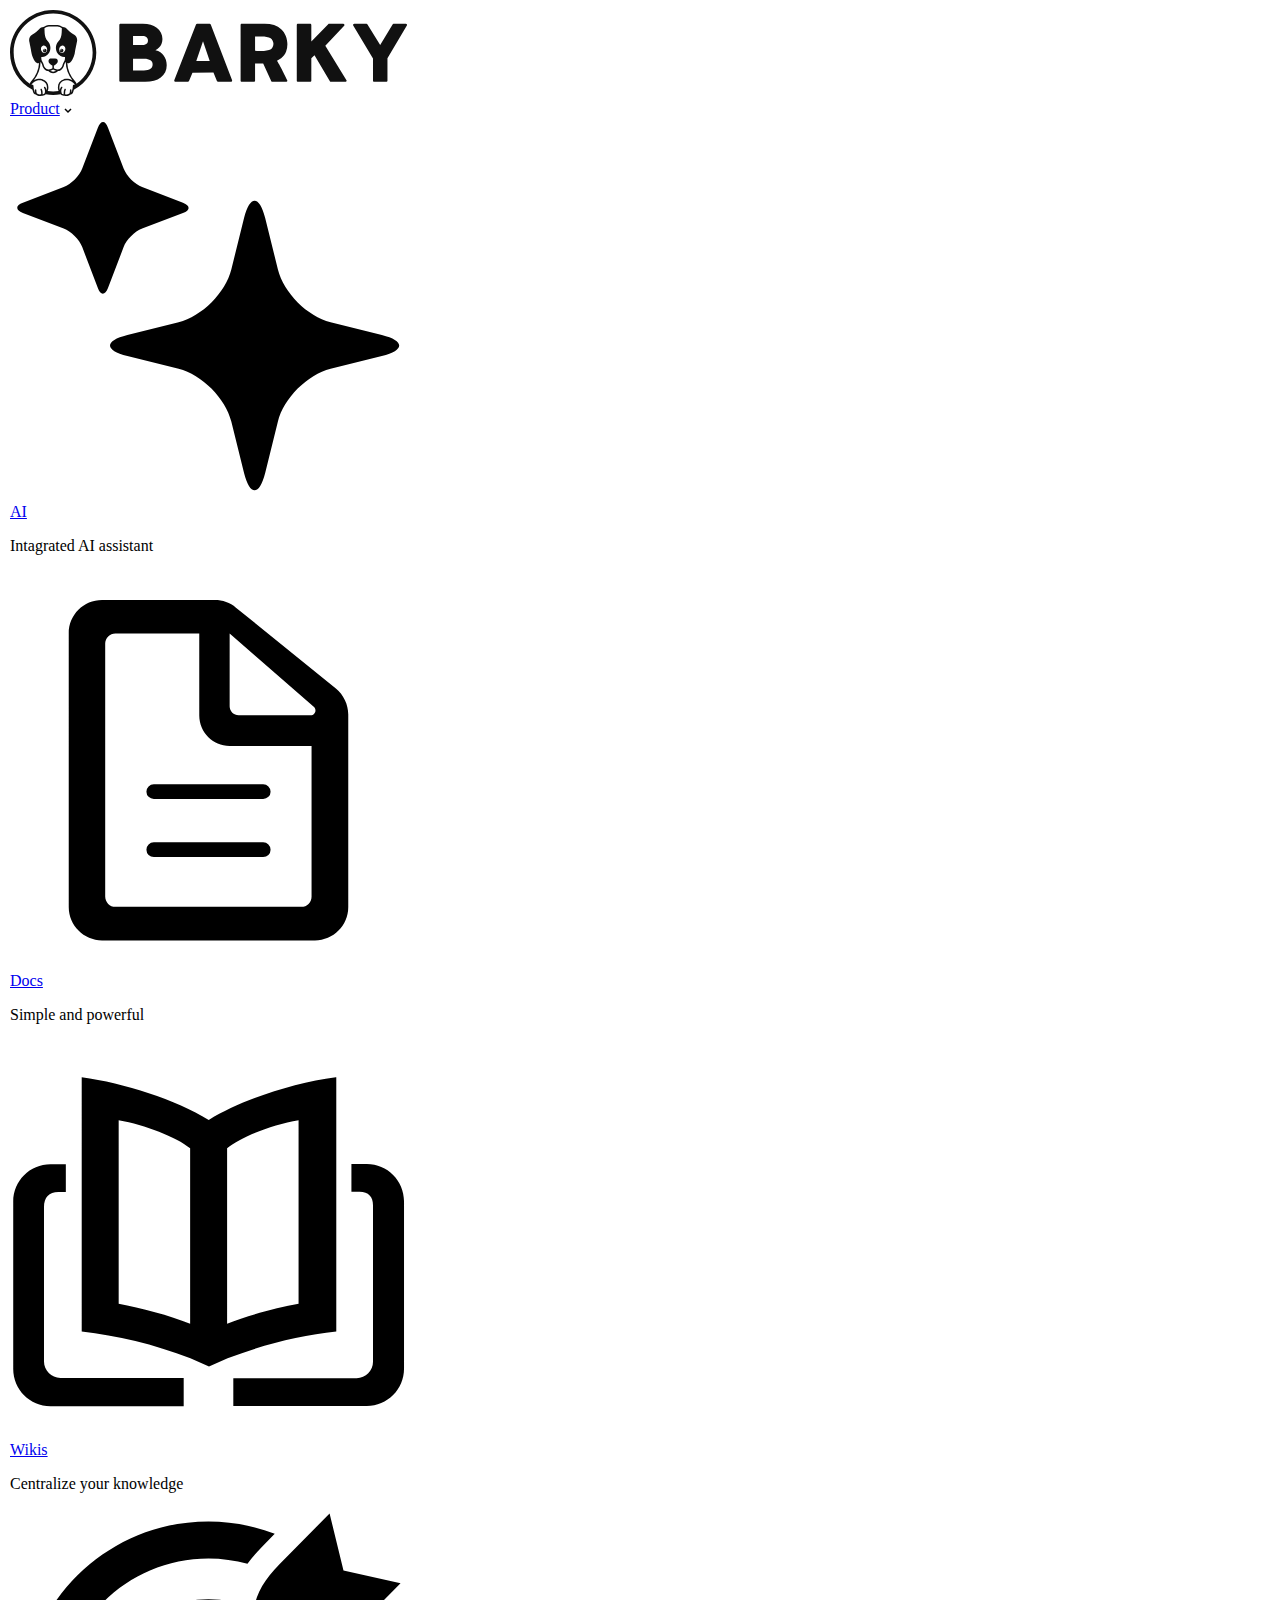
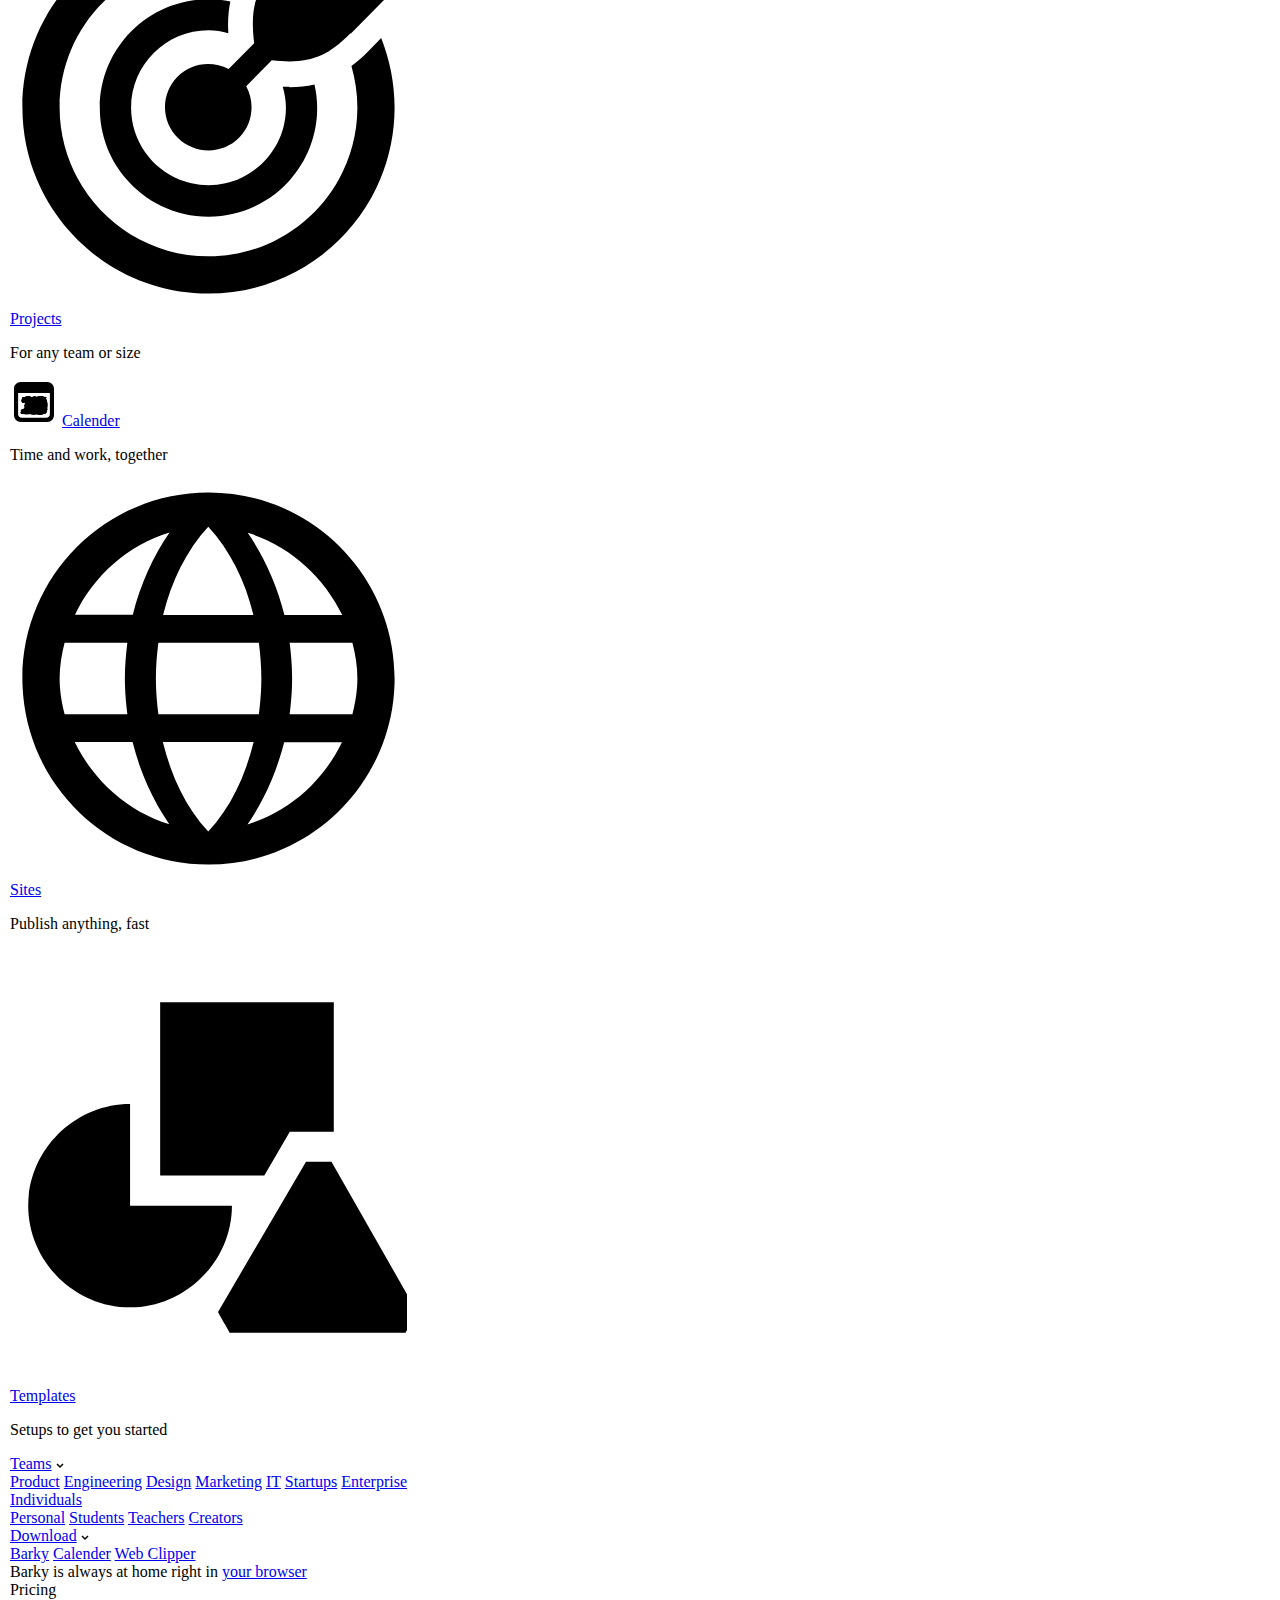
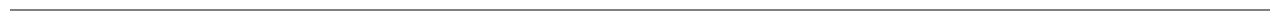
<file: Index.html>
<!DOCTYPE html>
<html lang="en">
    <head>
        <meta charset="UTF-8">
        <title>Barky for Dogs and Kennels</title>
        <link rel="stylesheet" href="projekt.css">
    </head>
    <body>
        <header>
            <div>
                <img src="Projekt/material/Bilder-Nav/brand.svg" alt="Logga">

                <nav>
                    <div>
                        <a href="#">Product</a>
                        <img src="Projekt/material/Bilder-Nav/nav-caret.svg" alt="Pil ner">
                    </div>

                    <nav>
                        <div>
                            <img src="Projekt/material/Bilder-Nav/nav-icon-01.svg" alt="">
                            <a href="#">AI</a>
                            <p>Intagrated AI assistant</p>
                        </div>

                        <div>
                            <img src="Projekt/material/Bilder-Nav/nav-icon-02.svg" alt="">
                            <a href="#">Docs</a>
                            <p>Simple and powerful</p>
                        </div>

                        <div>
                            <img src="Projekt/material/Bilder-Nav/nav-icon-03.svg" alt="">
                            <a href="#">Wikis</a>
                            <p>Centralize your knowledge</p>
                        </div>

                        <div>
                            <img src="Projekt/material/Bilder-Nav/nav-icon-04.svg" alt="">
                            <a href="#">Projects</a>
                            <p>For any team or size</p>
                        </div>

                        <div>
                            <img src="Projekt/material/Bilder-Nav/nav-icon-05.svg" alt="">
                            <a href="#">Calender</a>
                            <p>Time and work, together</p>
                        </div>

                        <div>
                            <img src="Projekt/material/Bilder-Nav/nav-icon-06.svg" alt="">
                            <a href="#">Sites</a>
                            <p>Publish anything, fast</p>
                        </div>

                        <div>
                            <img src="Projekt/material/Bilder-Nav/nav-icon-07.svg" alt="">
                            <a href="#">Templates</a>
                            <p>Setups to get you started</p>
                        </div>
                    </nav>
                </nav>

                <nav>
                    <div>
                        <a href="#">Teams</a>
                        <img src="Projekt/material/Bilder-Nav/nav-caret.svg" alt="Pil ner">
                    </div>

                    <nav>
                        <a href="#">Product</a>
                        <a href="#">Engineering</a>
                        <a href="#">Design</a>
                        <a href="#">Marketing</a>
                        <a href="#">IT</a>
                        <a href="#">Startups</a>
                        <a href="#">Enterprise</a>
                    </nav>
                </nav>

                <nav>
                    <a href="#">Individuals</a>

                    <nav>
                        <a href="#">Personal</a>
                        <a href="#">Students</a>
                        <a href="#">Teachers</a>
                        <a href="#">Creators</a>
                    </nav>
                </nav>

                <nav>
                    <div>
                        <a href="#">Download</a>
                        <img src="Projekt/material/Bilder-Nav/nav-caret.svg" alt="">
                    </div>

                    <nav>
                        <a href="#">Barky</a>
                        <a href="#">Calender</a>
                        <a href="#">Web Clipper</a>
                        
                        <div> 
                            Barky is always at home right in
                            <a href="#">your browser</a>
                        </div>
                    </nav>
                </nav>

                <nav>Pricing</nav>
            </div>

            <div></div>
        </header>
    </body>
</html>
</file>
<file: projekt.css>
body {
    margin: 0;
}

header {
    display: flex;
    gap: 10px;

    border-bottom: 2px solid grey;
    padding-bottom: 10px;
    margin: 10px;
}

#logga {
    max-width: 100px;
}

.menu-container {
    display: flex;
    justify-content: space-between;
    align-items: end;

    width: 100%;
}

.menu-container a {
    color: black;
    text-decoration: none;
}
</file>
